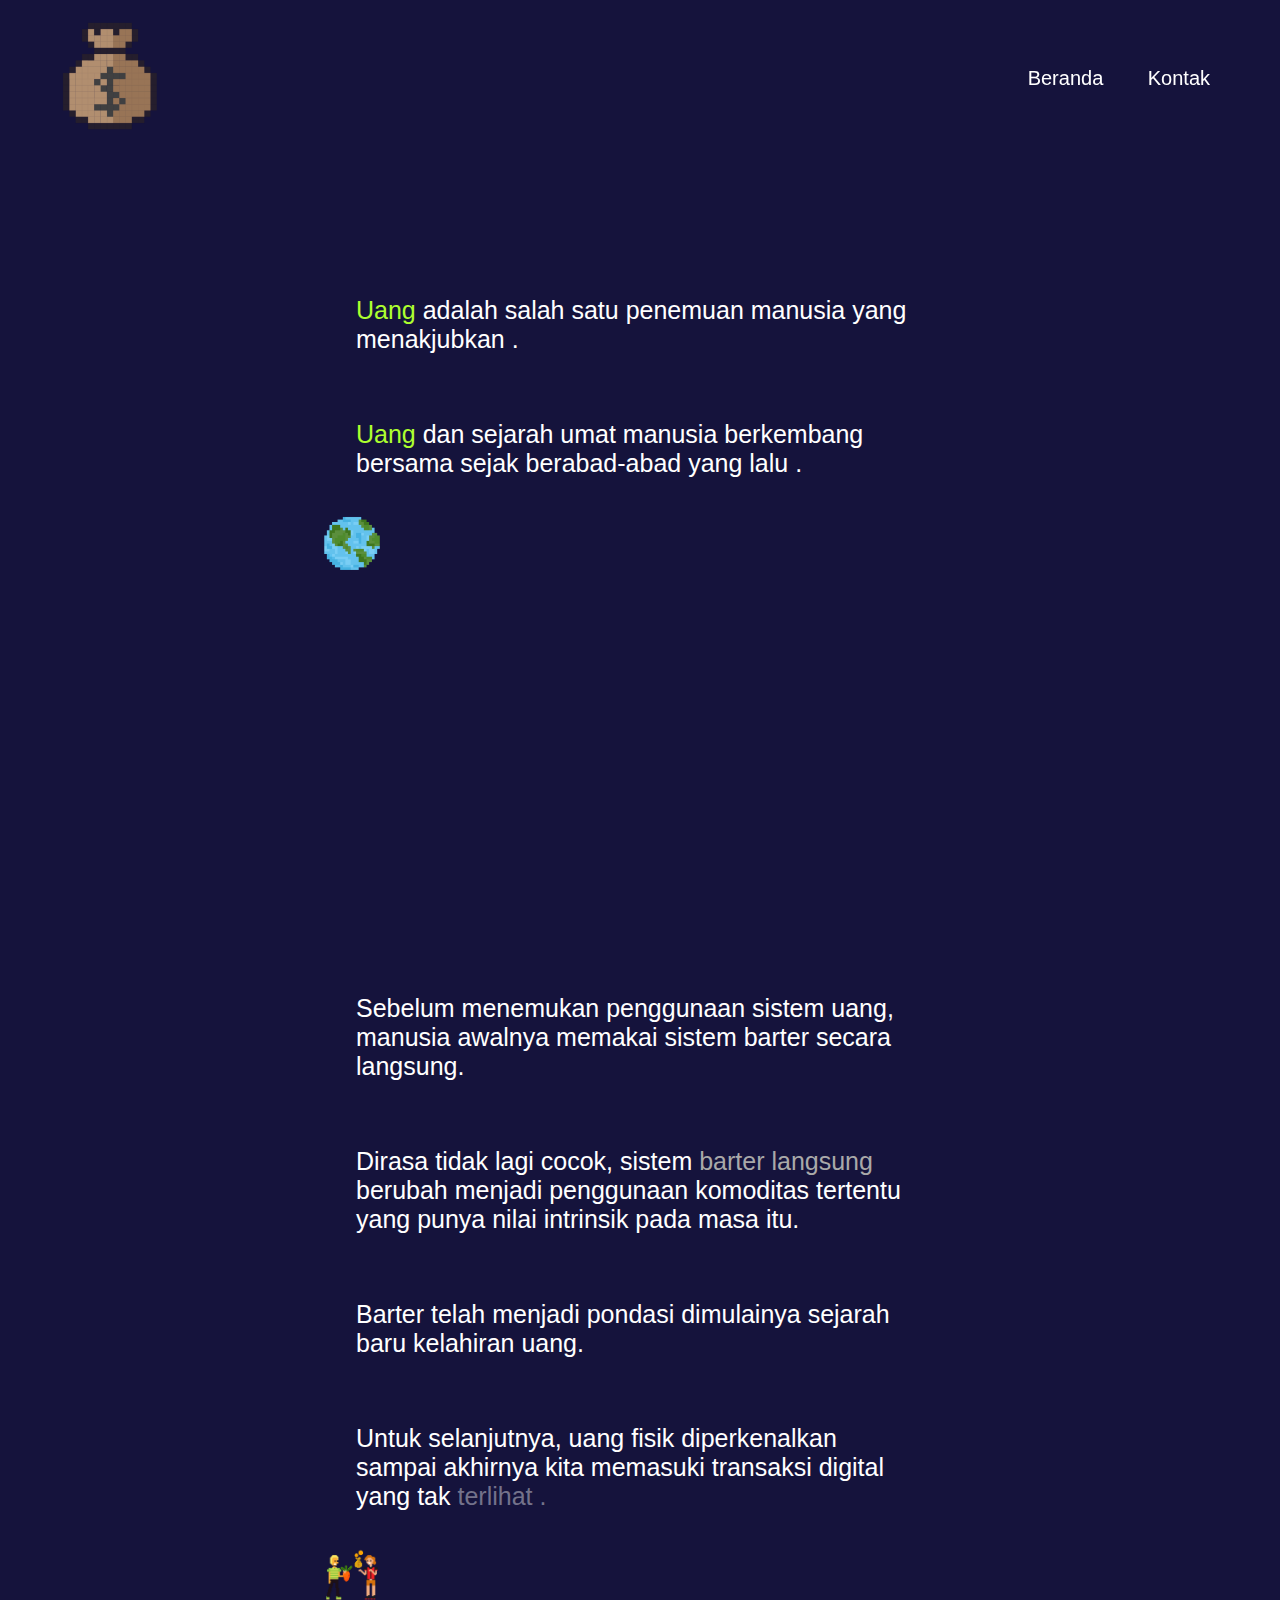
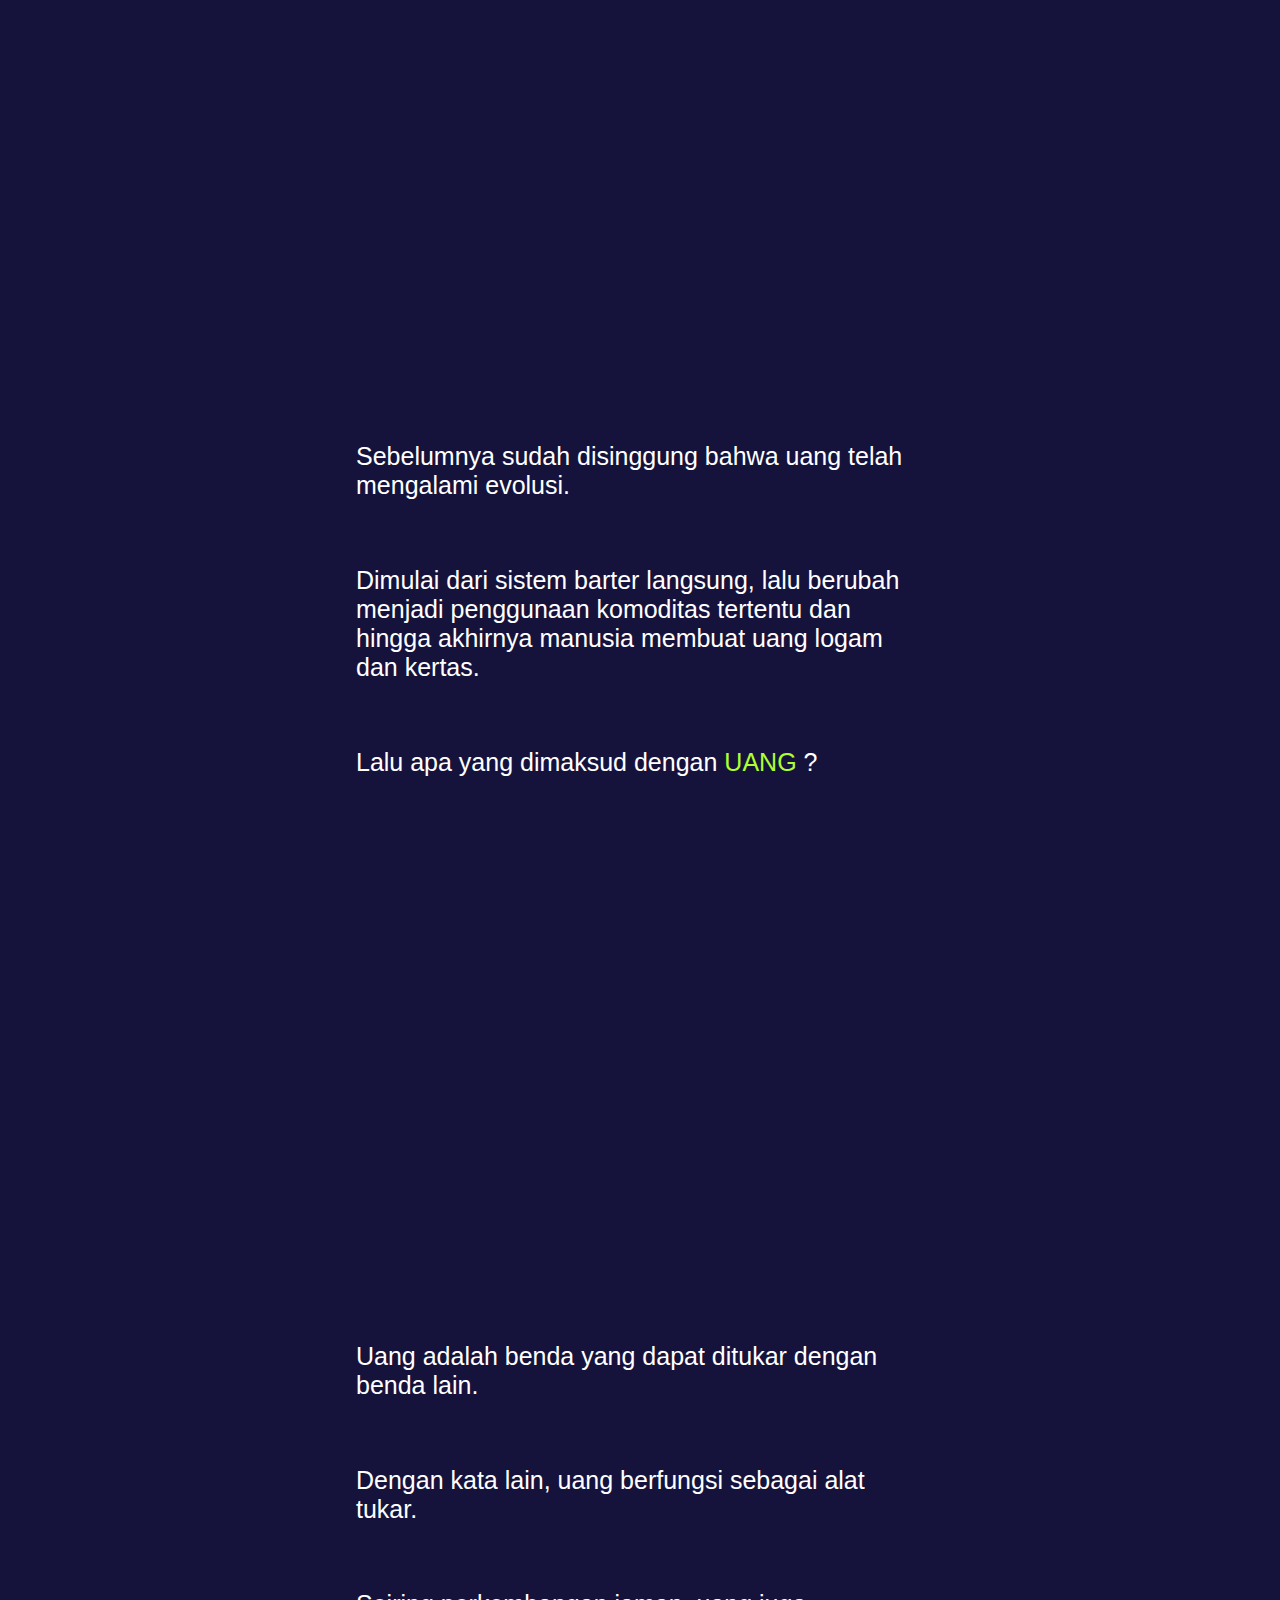
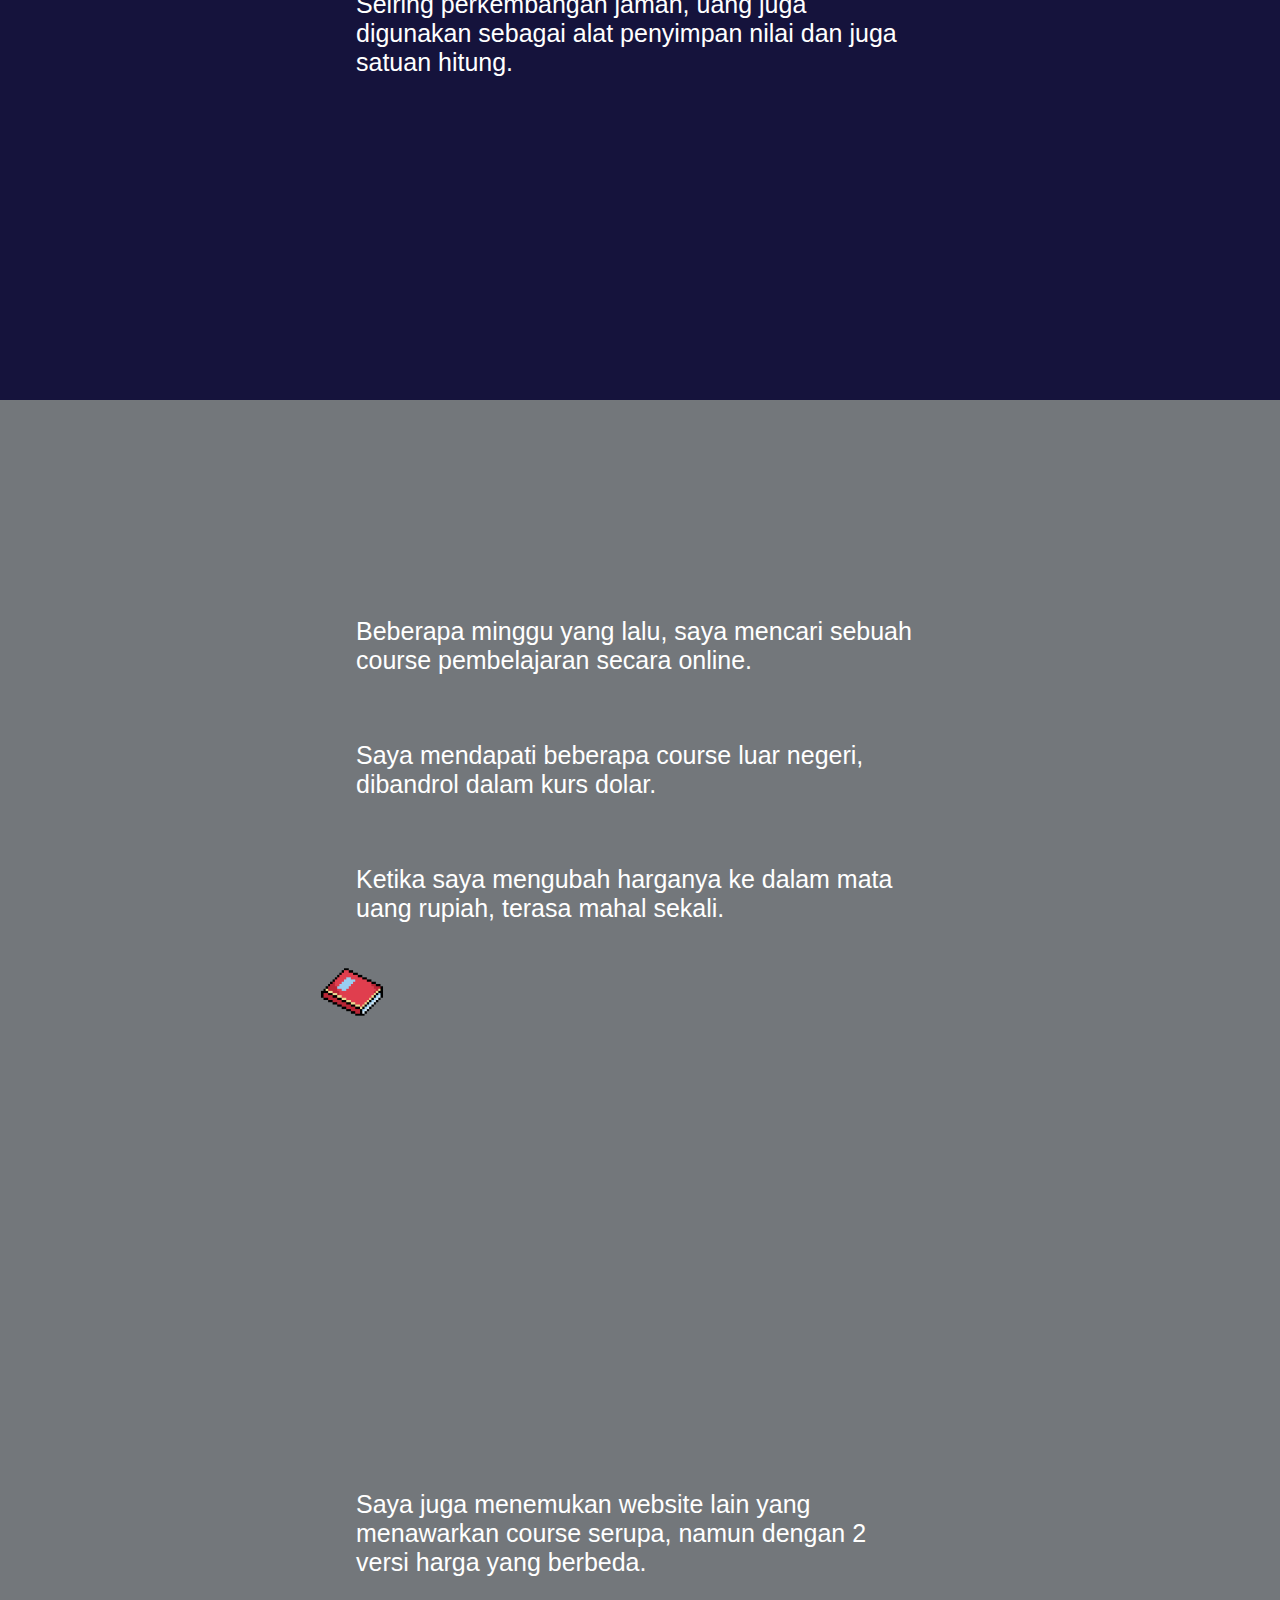
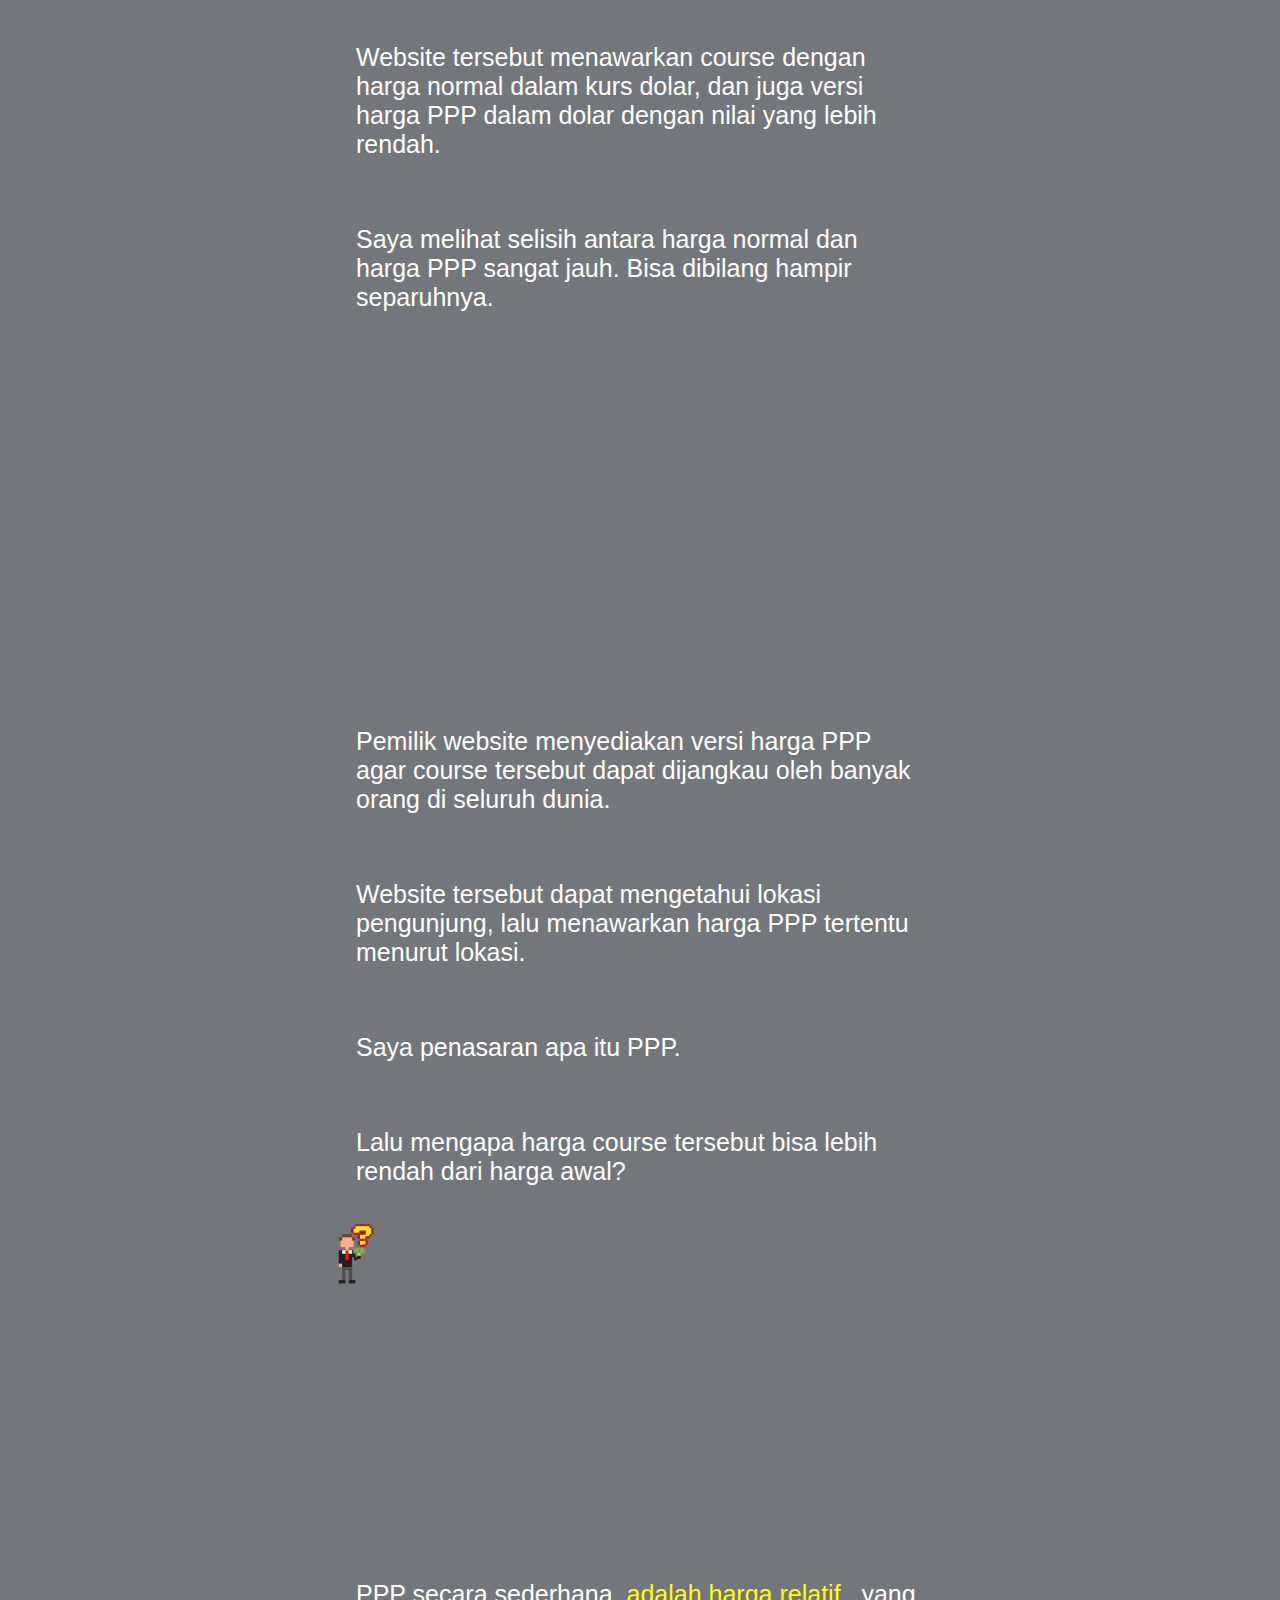
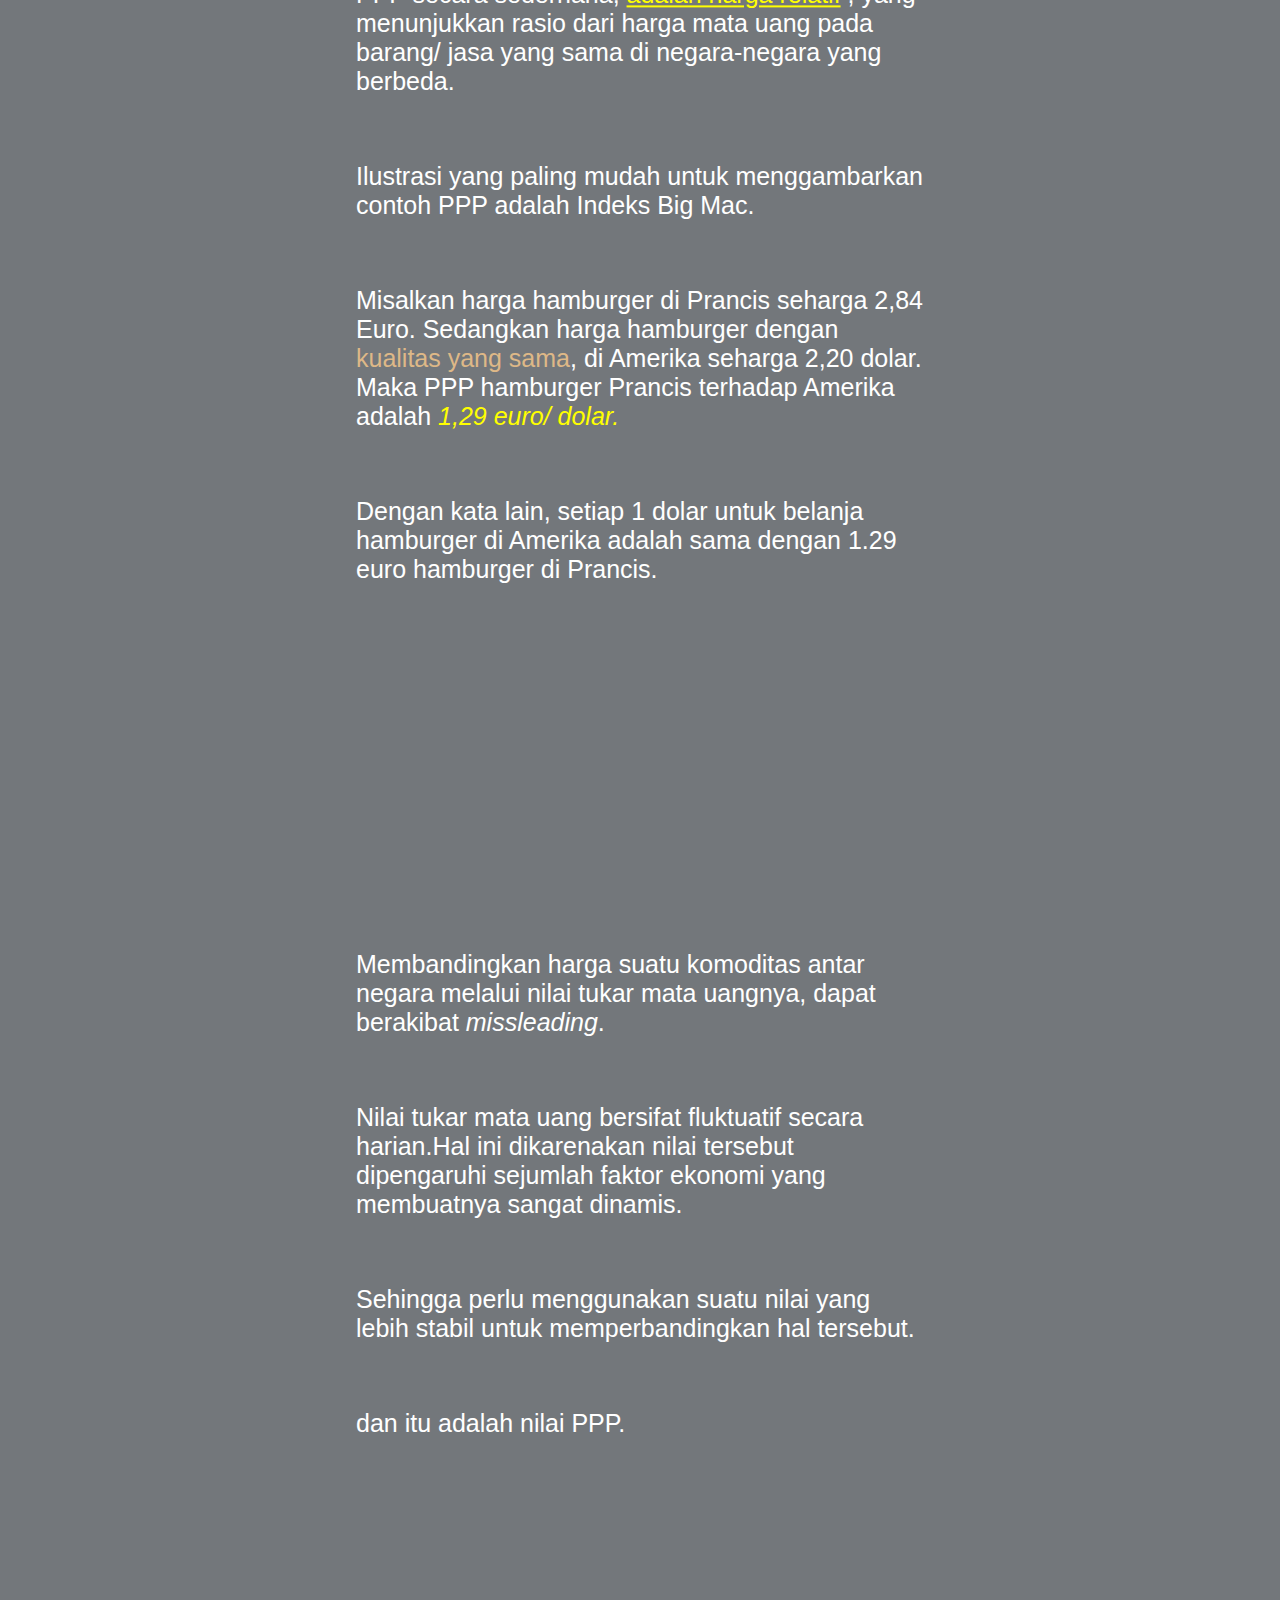
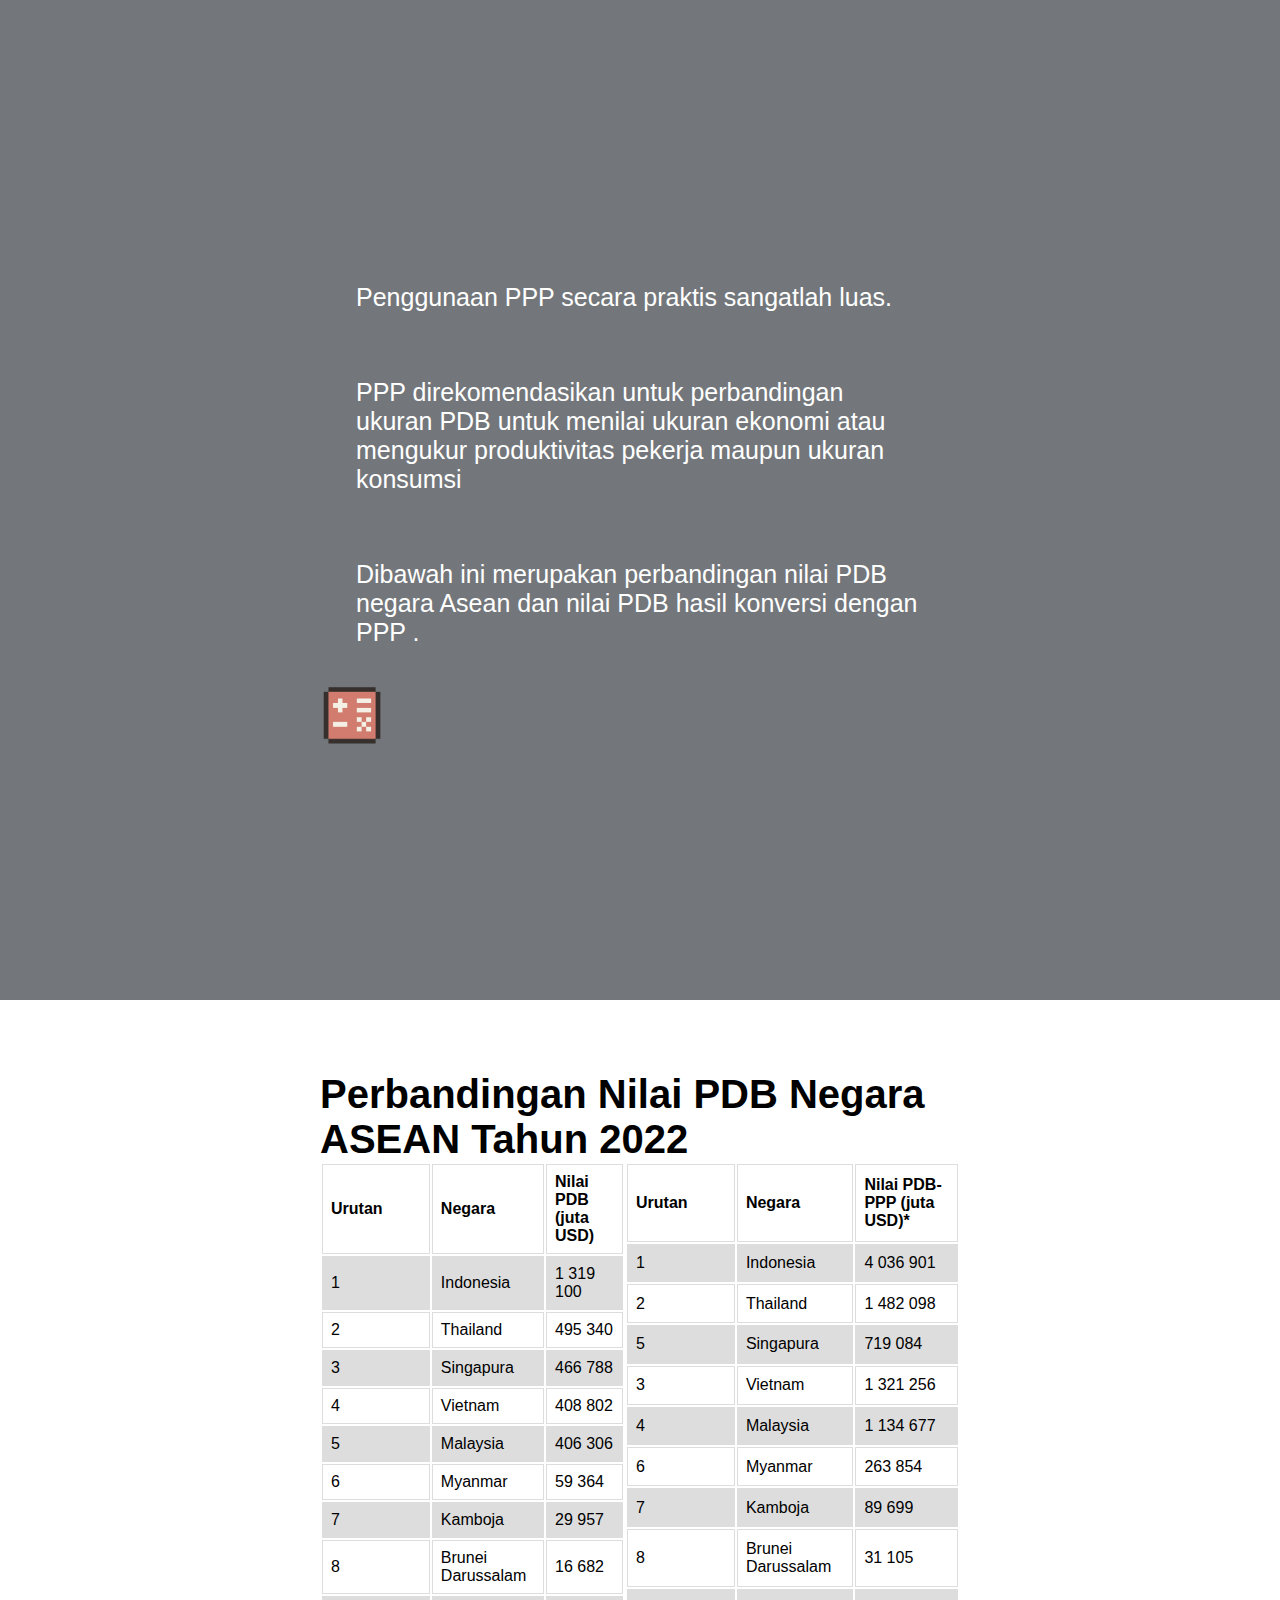
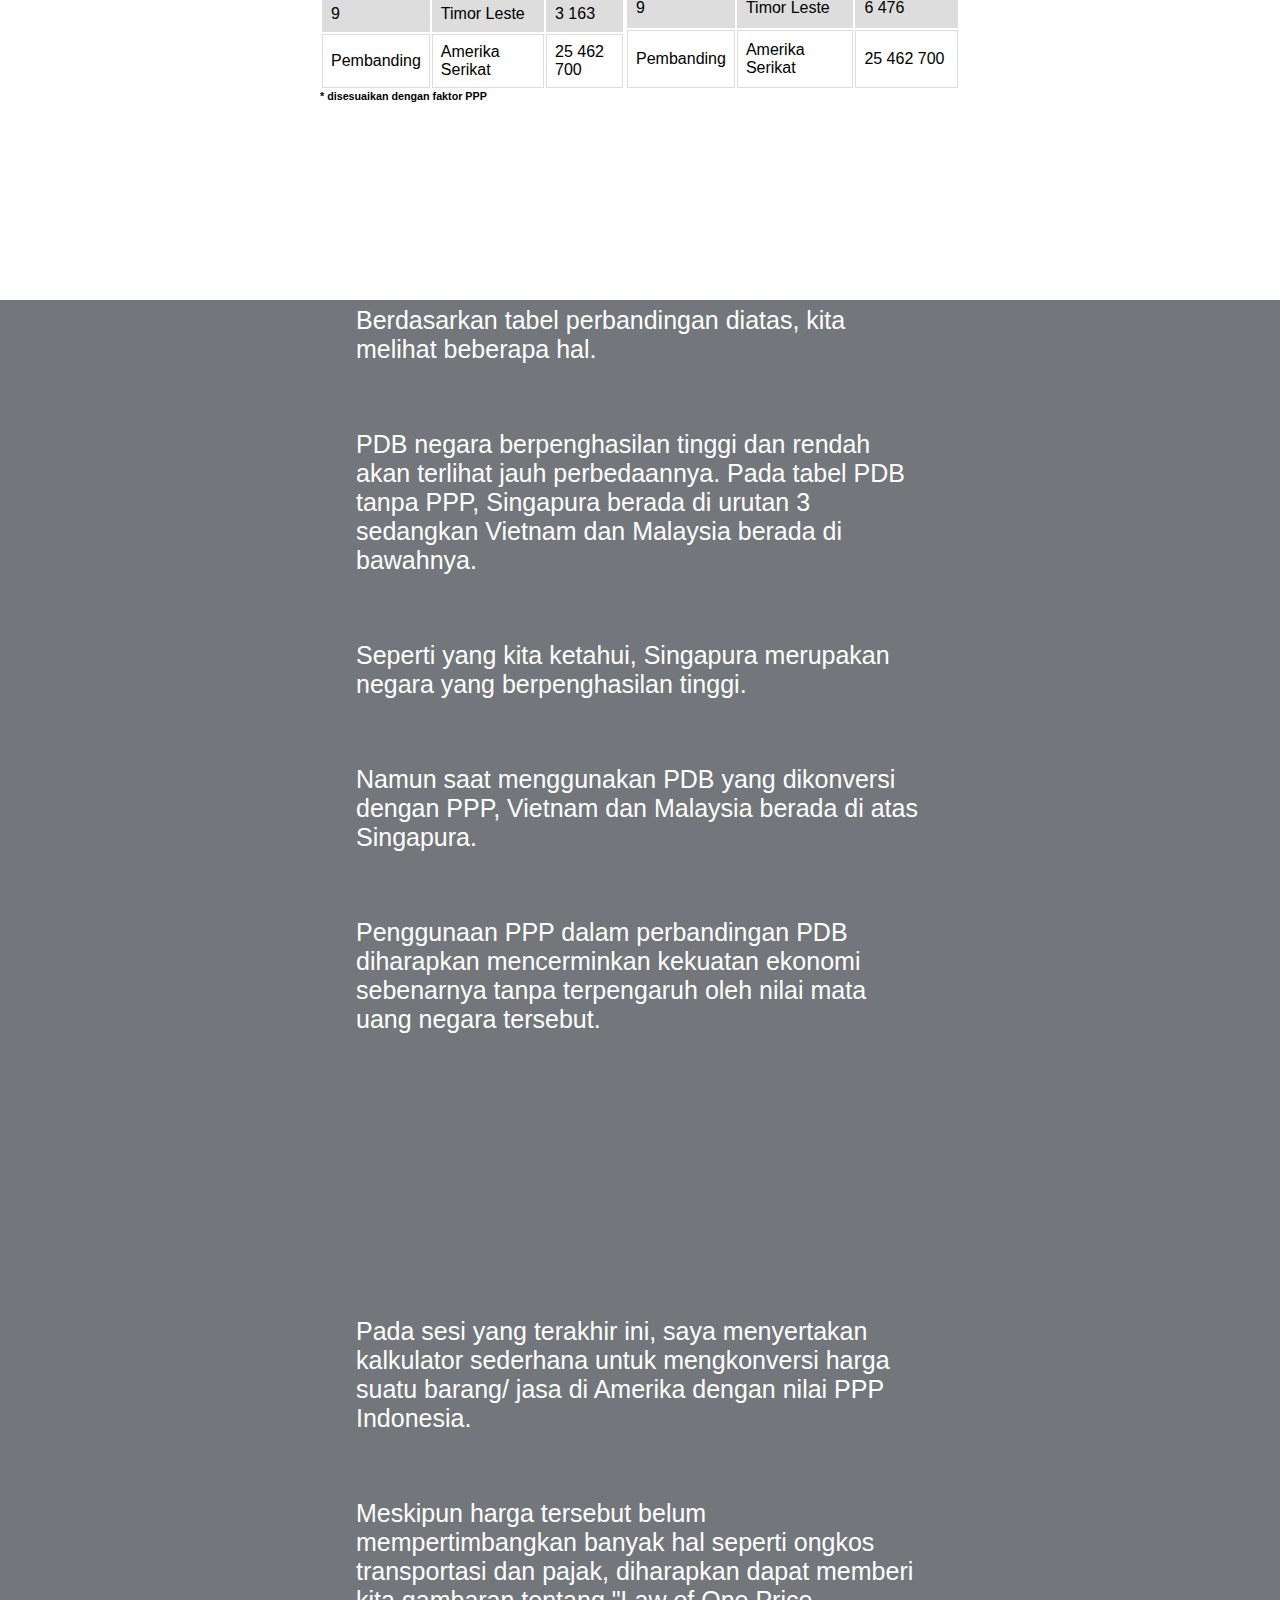
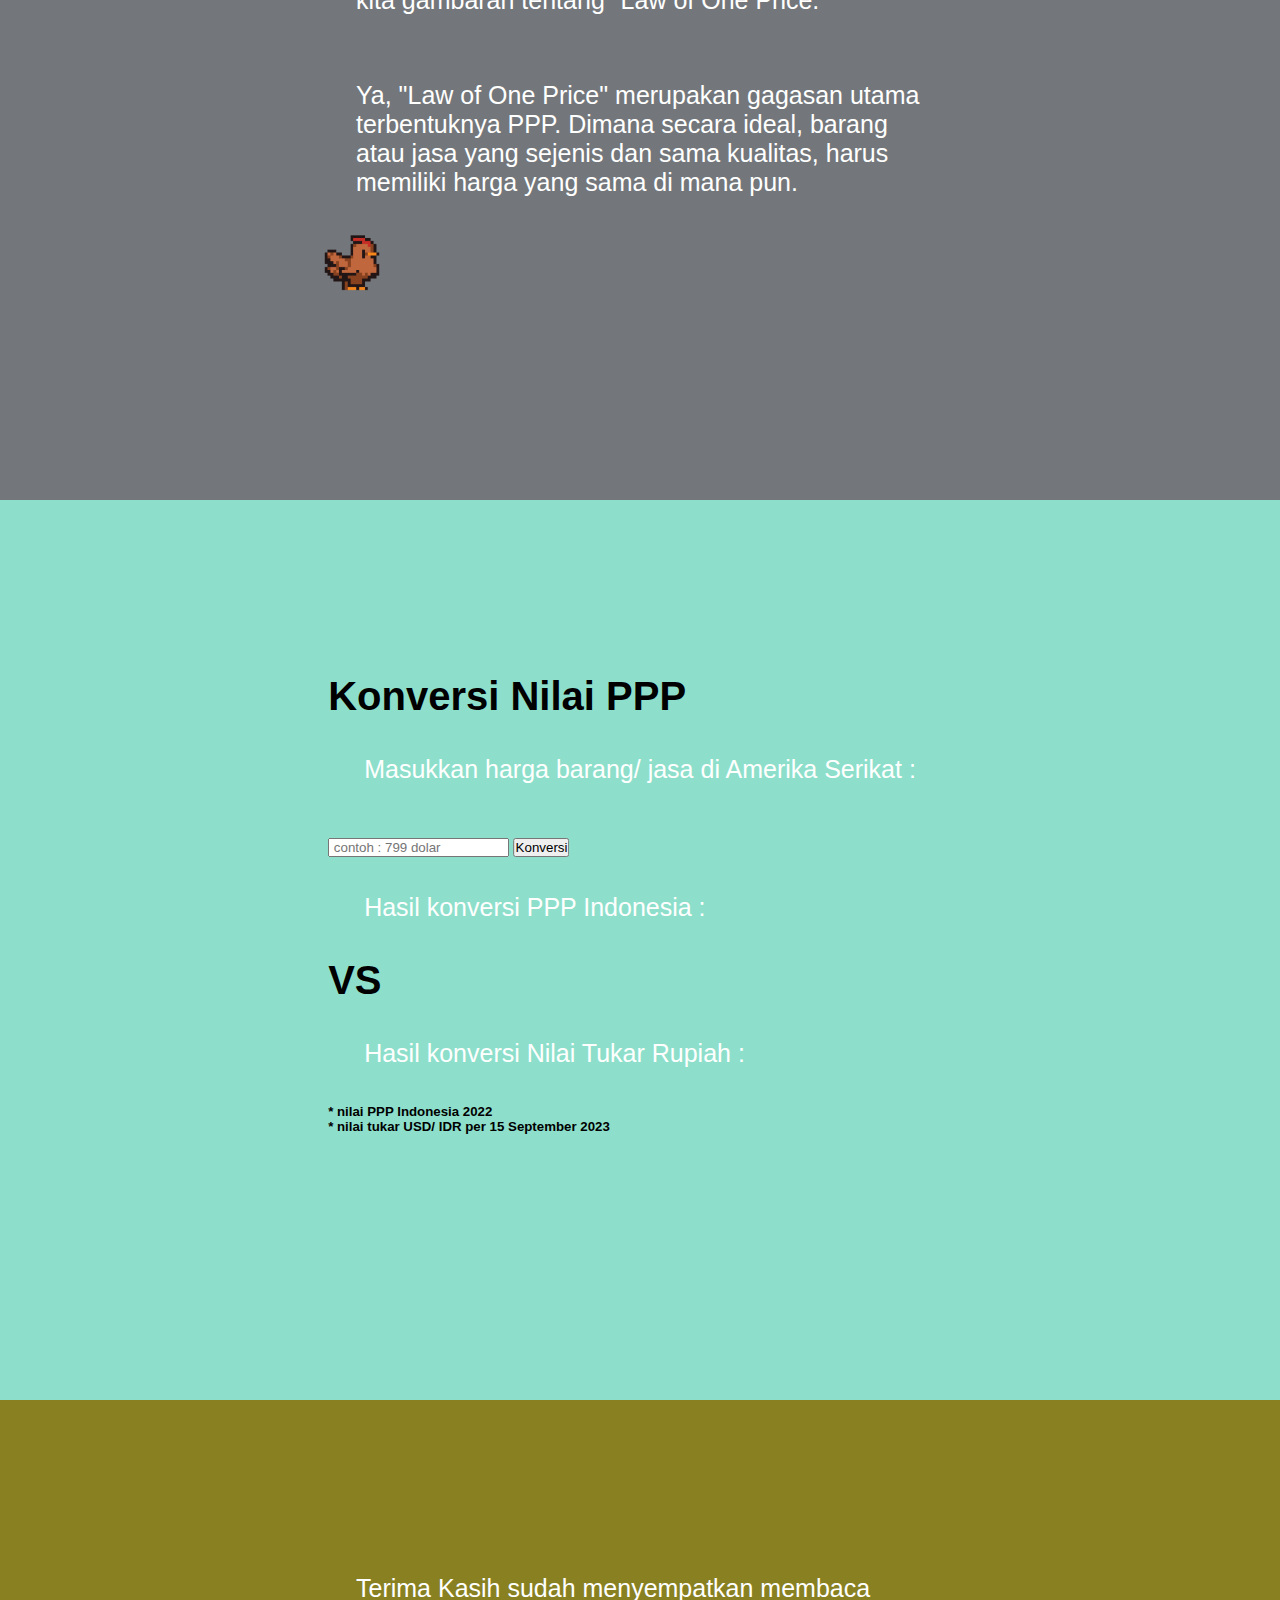
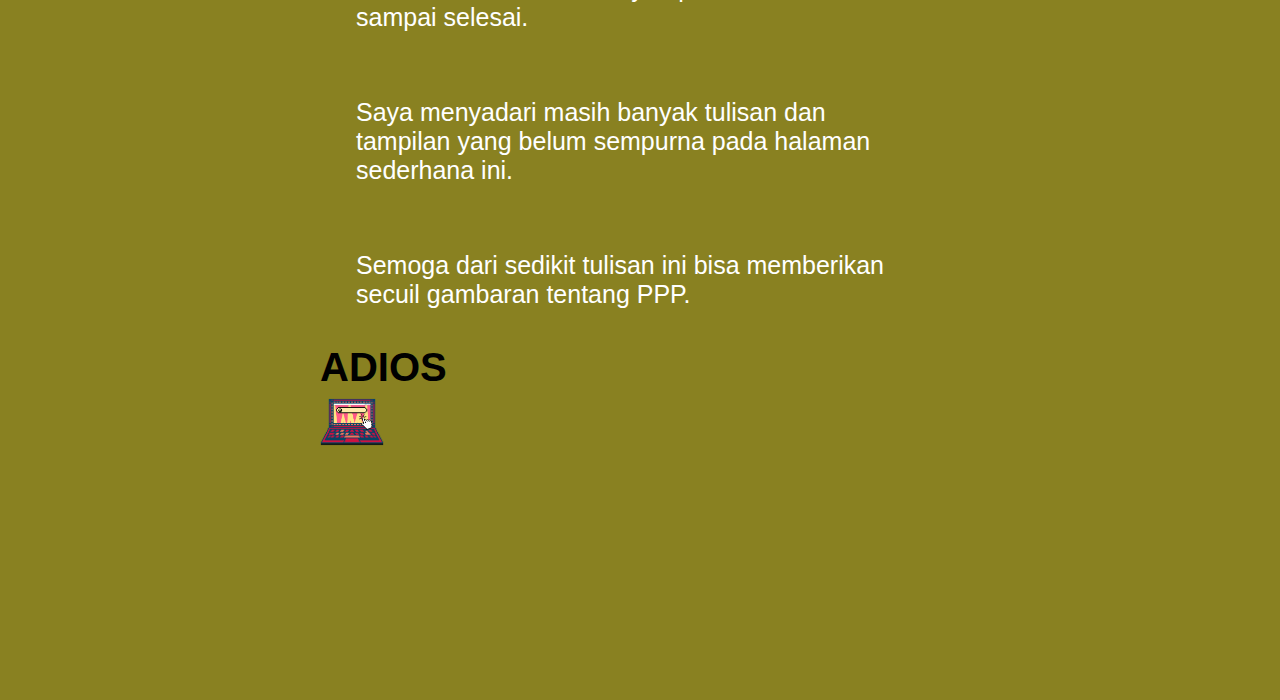
<file: index.html>
<!DOCTYPE html>
<html lang="en">
    <script src="fungsi.js"></script>

<head>
    <meta charset="UTF-8">
    <title>Mari mengenal PPP</title>
    <link rel="stylesheet" href="style.css">
</head>

<body>

    <section id="begin">
        <header>
            <a href="#"><img src="images/duit.png" alt="" width="30%"></a>
            <ul id="menu">
                <li><a href="#begin">Beranda</a></li>
                <li><a href="kontak.html">Kontak</a></li>
            </ul>
        </header>
        <article>
            <p><span style="color: greenyellow;">Uang</span> adalah salah satu penemuan manusia yang menakjubkan .</p>
            <p><span style="color: greenyellow;">Uang</span> dan sejarah umat manusia berkembang bersama sejak berabad-abad yang lalu .</p>
            <img src="images/bumi.png" width="10%" alt="">
        </article>
         
    </section>

    <section id="begin2">
        <article>
            <p>Sebelum menemukan penggunaan sistem uang, manusia awalnya memakai sistem barter secara langsung.</p>
            <p>Dirasa tidak lagi cocok, sistem <span style="color: darkgray;"> barter langsung </span>berubah menjadi penggunaan komoditas tertentu yang punya nilai intrinsik pada masa itu.</p>
            <p>Barter telah menjadi pondasi dimulainya sejarah baru kelahiran uang.</p>
            <p>Untuk selanjutnya, uang fisik diperkenalkan sampai akhirnya kita memasuki transaksi digital yang tak <span style="color: rgba(255, 255, 255, 0.413); size: 70px;">terlihat .</span></p>
            <img src="images/barter.png" width="10%" alt="">
        </article>
    
    </section>

    <section id="begin3">
        <article>
            <p>Sebelumnya sudah disinggung bahwa uang telah mengalami evolusi.</p>
            <p>Dimulai dari sistem barter langsung, lalu berubah menjadi penggunaan komoditas tertentu dan hingga akhirnya manusia membuat uang logam dan kertas.</p>
            <p>Lalu apa yang dimaksud dengan <span style="color: greenyellow">UANG</span> ?</p>
        </article>  
    </section>

    <section id="begin4">
        <article>
            <p>Uang adalah benda yang dapat ditukar dengan benda lain.</p>
            <p>Dengan kata lain, uang berfungsi sebagai alat tukar.</p>
            <p>Seiring perkembangan jaman, uang juga digunakan sebagai alat penyimpan nilai dan juga satuan hitung.</p>
        </article>
    </section>

    <section id="begin5">
        <article>
            <p>Beberapa minggu yang lalu, saya mencari sebuah course pembelajaran secara online.</p>
            <p>Saya mendapati beberapa course luar negeri, dibandrol dalam kurs dolar.</p>
            <p>Ketika saya mengubah harganya ke dalam mata uang rupiah, terasa mahal sekali.</p>
            <img src="images/buku.png" width="10%" alt="">
        </article>
    </section>

    <section id="begin6">
        <article>
            <p>Saya juga menemukan website lain yang menawarkan course serupa, namun dengan 2 versi harga yang berbeda.</p>
            <p>Website tersebut menawarkan course dengan harga normal dalam kurs dolar, dan juga  versi harga PPP dalam dolar dengan nilai yang lebih rendah.</p>
            <p>Saya melihat selisih antara harga normal dan harga PPP sangat jauh. Bisa dibilang hampir separuhnya.</p>
        </article>
    </section>

    <section id="begin7">
        <article>
            <p>Pemilik website menyediakan versi harga PPP agar course tersebut dapat dijangkau oleh banyak orang di seluruh dunia.</p>
            <p>Website tersebut dapat mengetahui lokasi pengunjung, lalu menawarkan harga PPP tertentu menurut lokasi.</p>
            <p>Saya penasaran apa itu PPP.</p>
            <p>Lalu mengapa harga course tersebut bisa lebih rendah dari harga awal? </p>
            <img src="images/nanya.png" width="10%" alt="">
        </article>
    </section>

    <section id="begin8">
        <article>
            <p>PPP secara sederhana, <span style="text-decoration: underline; color: yellow; ">adalah harga relatif</span> , 
                yang menunjukkan rasio dari harga mata uang pada barang/ jasa
                yang sama di negara-negara yang berbeda.
            </p>
            <p>Ilustrasi yang paling mudah untuk menggambarkan contoh PPP adalah Indeks Big Mac.</p>
            <p>Misalkan harga hamburger di Prancis seharga 2,84 Euro. Sedangkan harga hamburger dengan <span style="color: burlywood;">kualitas yang sama</span>, di Amerika seharga 2,20 dolar. 
                Maka PPP hamburger Prancis terhadap Amerika adalah <span style="font-style: oblique; color: yellow; "> 1,29 euro/ dolar.</span>
            </p>
            <p>Dengan kata lain, setiap 1 dolar untuk belanja hamburger di Amerika adalah sama dengan 1.29 euro hamburger di Prancis.</p>
        </article>
    </section>

    <section id="begin9">
        <article>
            <p>Membandingkan harga suatu komoditas antar negara melalui nilai tukar mata uangnya, dapat berakibat <span style="font-style: italic;" >missleading</span>.</p>
            <p>Nilai tukar mata uang bersifat fluktuatif secara harian.Hal ini dikarenakan nilai tersebut dipengaruhi sejumlah faktor ekonomi yang membuatnya sangat dinamis.</p>
            <p>Sehingga perlu menggunakan suatu nilai yang lebih stabil untuk memperbandingkan hal tersebut. </p>
            <p>dan itu adalah nilai PPP.</p>

        </article>
    </section>
    <section id="begin10">
        <article>
        <p>Penggunaan PPP secara praktis sangatlah luas.</p>
        <p>PPP direkomendasikan untuk perbandingan ukuran PDB untuk menilai ukuran ekonomi atau mengukur produktivitas pekerja maupun ukuran konsumsi </p>
        <p>Dibawah ini merupakan perbandingan nilai PDB negara Asean dan nilai PDB hasil konversi dengan PPP .</p>
        <img src="images/hitung.png" width="10%" alt="">
    </article>
    </section>
    <section id="tabel">
        <article>
            <h1>Perbandingan Nilai PDB Negara ASEAN Tahun 2022</h1>
            <div id="tabelppp">
            <table class="tab1">
                <tr>
                <th>Urutan</th>
                <th>Negara</th>
                <th>Nilai PDB (juta USD)</th>
                </tr>
                <tr>
                    <td>1</td>
                    <td>Indonesia</td>
                    <td>1 319 100</td>
                </tr>
                <tr>
                    <td>2</td>
                    <td>Thailand</td>
                    <td>495 340</td>
                </tr>
                <tr>
                    <td>3</td>
                    <td>Singapura</td>
                    <td>466 788</td>
                </tr>
                <tr>
                    <td>4</td>
                    <td>Vietnam</td>
                    <td>408 802</td>
                </tr>
                <tr>
                    <td>5</td>
                    <td>Malaysia</td>
                    <td>406 306</td>
                </tr>
                <tr>
                    <td>6</td>
                    <td>Myanmar</td>
                    <td>59 364</td>
                </tr>
                <tr>
                    <td>7</td>
                    <td>Kamboja</td>
                    <td>29 957</td>
                </tr>
                <tr>
                    <td>8</td>
                    <td>Brunei Darussalam</td>
                    <td>16 682</td>
                </tr>
                <tr>
                    <td>9</td>
                    <td>Timor Leste</td>
                    <td>3 163</td>
                </tr>
                <tr>
                    <td>Pembanding</td>
                    <td>Amerika Serikat</td>
                    <td>25 462 700</td>
                </tr>
            </table>
            <table class="tab2">
                <tr>
                <th>Urutan</th>
                <th>Negara</th>
                <th>Nilai PDB-PPP (juta USD)*</th>
                </tr>
                <tr>
                    <td>1</td>
                    <td>Indonesia</td>
                    <td>4 036 901</td>
                </tr>
                <tr>
                    <td>2</td>
                    <td>Thailand</td>
                    <td>1 482 098</td>
                </tr>
                <tr>
                    <td>5</td>
                    <td>Singapura</td>
                    <td>719 084</td>
                </tr>
                <tr>
                    <td>3</td>
                    <td>Vietnam</td>
                    <td>1 321 256</td>
                </tr>
                <tr>
                    <td>4</td>
                    <td>Malaysia</td>
                    <td>1 134 677</td>
                </tr>
                <tr>
                    <td>6</td>
                    <td>Myanmar</td>
                    <td>263 854</td>
                </tr>
                <tr>
                    <td>7</td>
                    <td>Kamboja</td>
                    <td>89 699</td>
                </tr>
                <tr>
                    <td>8</td>
                    <td>Brunei Darussalam</td>
                    <td>31 105</td>
                </tr>
                <tr>
                    <td>9</td>
                    <td>Timor Leste</td>
                    <td>6 476</td>
                </tr>
                <tr>
                    <td>Pembanding</td>
                    <td>Amerika Serikat</td>
                    <td>25 462 700</td>
                </tr>

            </table>
        </div>
        <h6>* disesuaikan dengan faktor PPP</h5>
        </article>
    </section>

    <section id="begin11">
        <article>
            <p>Berdasarkan tabel perbandingan diatas, kita melihat beberapa hal.</p>
            <p>PDB negara berpenghasilan tinggi dan rendah akan terlihat jauh perbedaannya. Pada tabel PDB tanpa PPP, Singapura berada di urutan 3 sedangkan Vietnam dan Malaysia berada di bawahnya.</p>
            <p>Seperti yang kita ketahui, Singapura merupakan negara yang berpenghasilan tinggi.</p>
            <p>Namun saat menggunakan PDB yang dikonversi dengan PPP, Vietnam dan Malaysia berada di atas Singapura.</p>
            <p>Penggunaan PPP dalam perbandingan PDB diharapkan mencerminkan kekuatan ekonomi sebenarnya tanpa terpengaruh oleh nilai mata uang negara tersebut.</p>
        </article>
    </section>

    <section id="begin12">
        <article>
            <p>Pada sesi yang terakhir ini, saya menyertakan kalkulator sederhana untuk mengkonversi harga suatu barang/ jasa di Amerika dengan nilai PPP Indonesia.</p>
            <p>Meskipun harga tersebut belum mempertimbangkan banyak hal seperti ongkos transportasi dan pajak, diharapkan dapat memberi kita gambaran tentang "Law of One Price.</p>
            <p>Ya, "Law of One Price" merupakan gagasan utama terbentuknya PPP. Dimana secara ideal, barang atau jasa yang sejenis dan sama kualitas, harus memiliki harga yang sama di mana pun.</p>
            <img src="images/ayam.png" width="10%" alt="">
        </article>
    </section>

    <section id="konversi">
        <article>
            <h1>Konversi Nilai PPP</h1>
            <p>Masukkan harga barang/ jasa di Amerika Serikat :</p>
            <br>
            <input placeholder=" contoh : 799 dolar" type="number" id="usdInput">
            <button onclick="konversippp()">Konversi</button>
            <p>Hasil konversi PPP Indonesia : <span id="hasilKonversi"></span></p>
            <h1>VS</h1>
            <p>Hasil konversi Nilai Tukar Rupiah : <span id="hasilXchange"></span> </p>
            <h5>* nilai PPP Indonesia 2022 </h5>
            <h5>* nilai tukar USD/ IDR per 15 September 2023</h5>
   
        </article>
    </section>

    <section id="penutup">
        <article>
            <p>Terima Kasih sudah menyempatkan membaca sampai selesai.</p>
            <p>Saya menyadari masih banyak tulisan dan tampilan yang belum sempurna pada halaman sederhana ini.</p>
            <p>Semoga dari sedikit tulisan ini bisa memberikan secuil gambaran tentang PPP.</p>
            <h1>ADIOS</h1>
            <img src="images/kompi.png" width="10%" alt="">
        </article>
    </section>
   
</body>

</html>
</file>
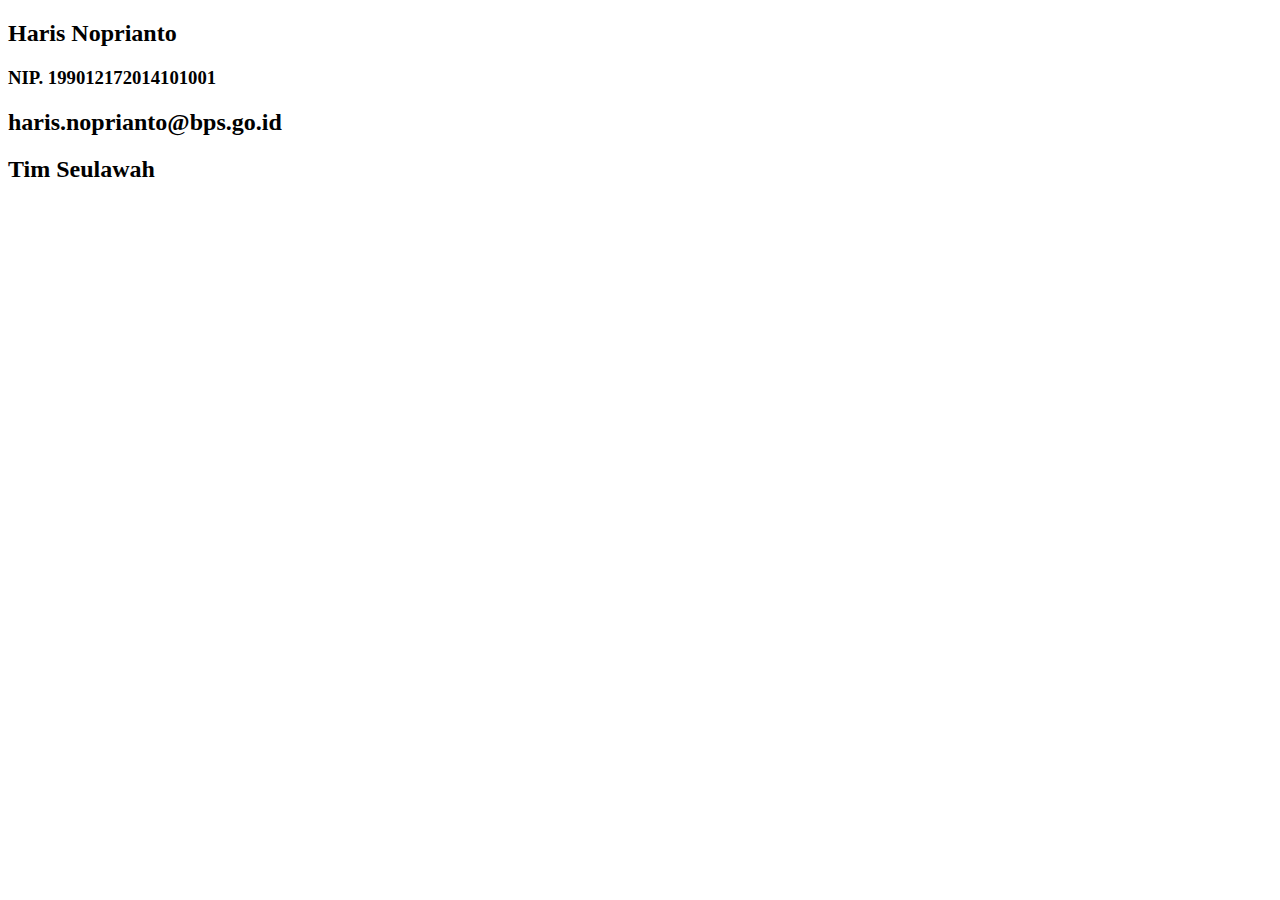
<file: kontak.html>
<!DOCTYPE html>
<html lang="en">
<head>
    <script src="style.css"></script>
    <meta charset="UTF-8">
    <meta name="viewport" content="width=device-width, initial-scale=1.0">
    <title>Kontak</title>
</head>
<body>
    <h2>Haris Noprianto</h2>
    <h3>NIP. 199012172014101001</h3>
    <h2>haris.noprianto@bps.go.id</h2>
    <h2>Tim Seulawah</h2>
</body>
</html>
</file>
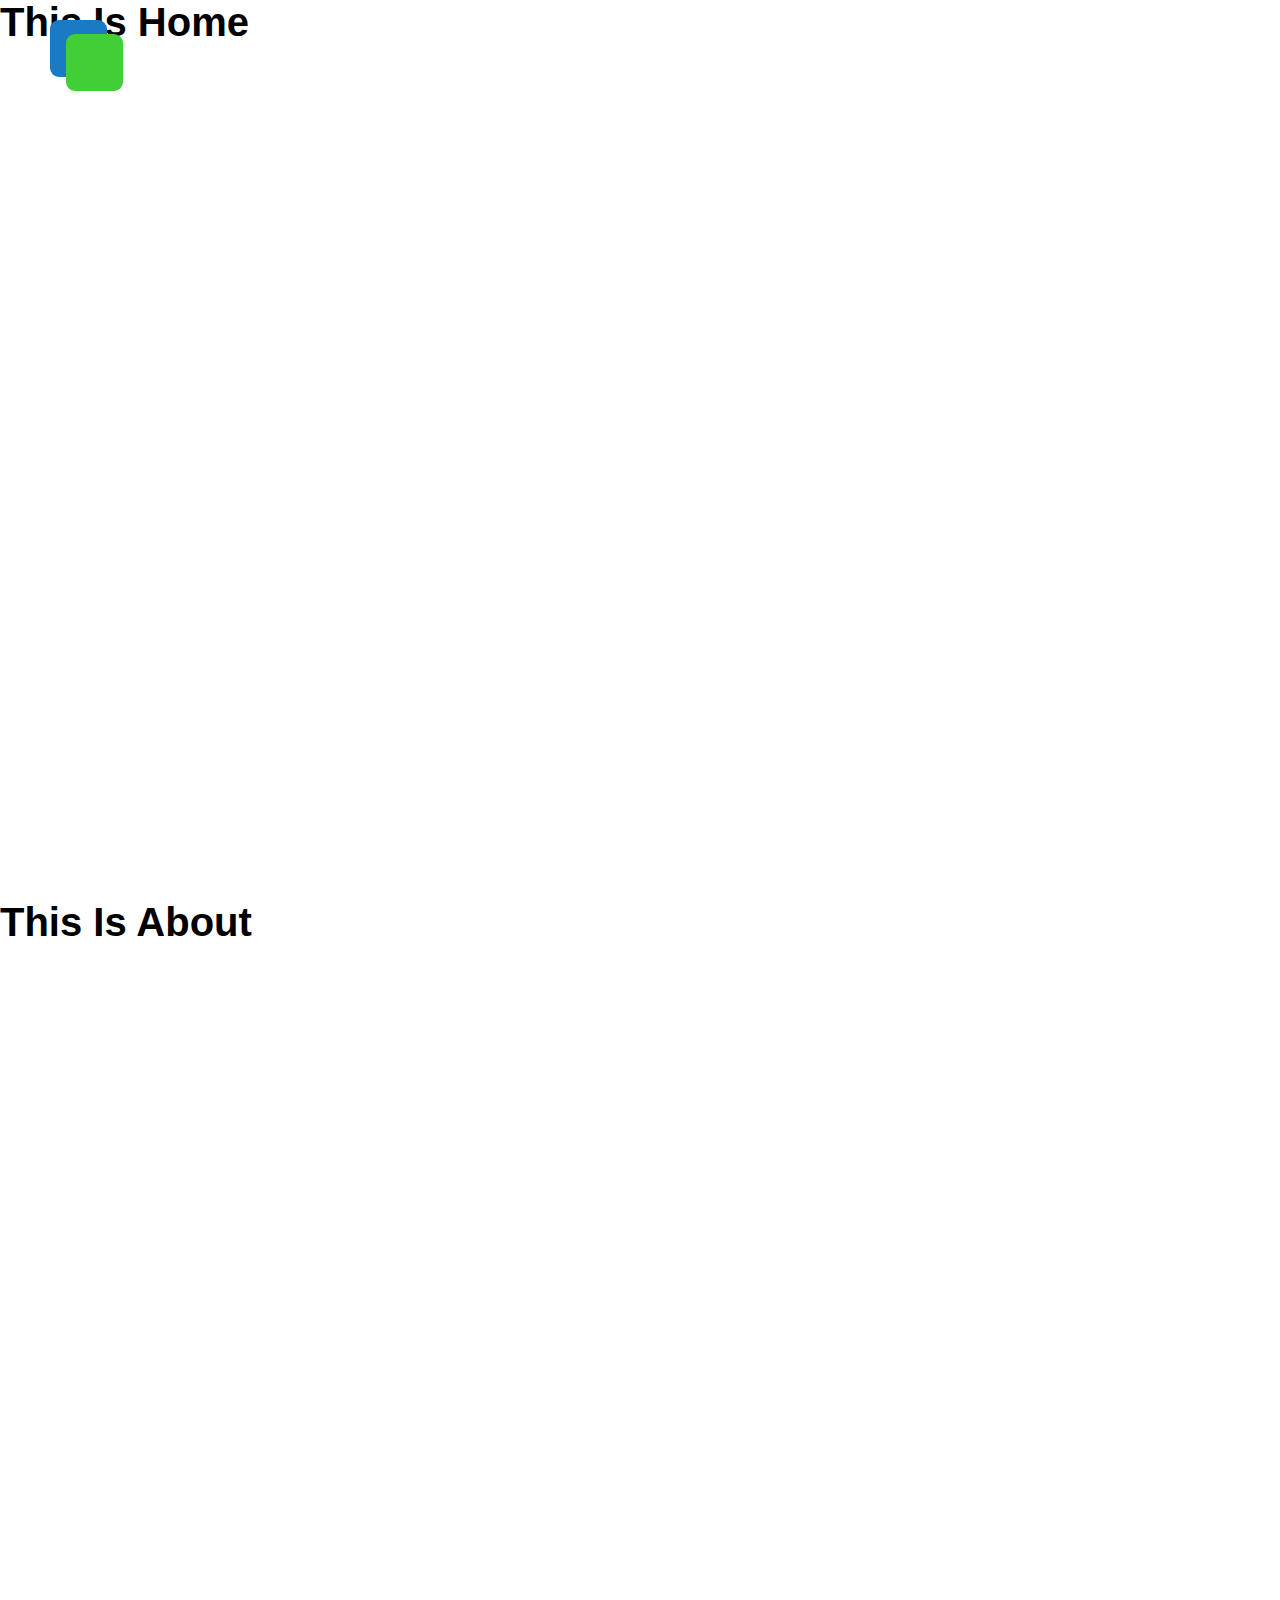
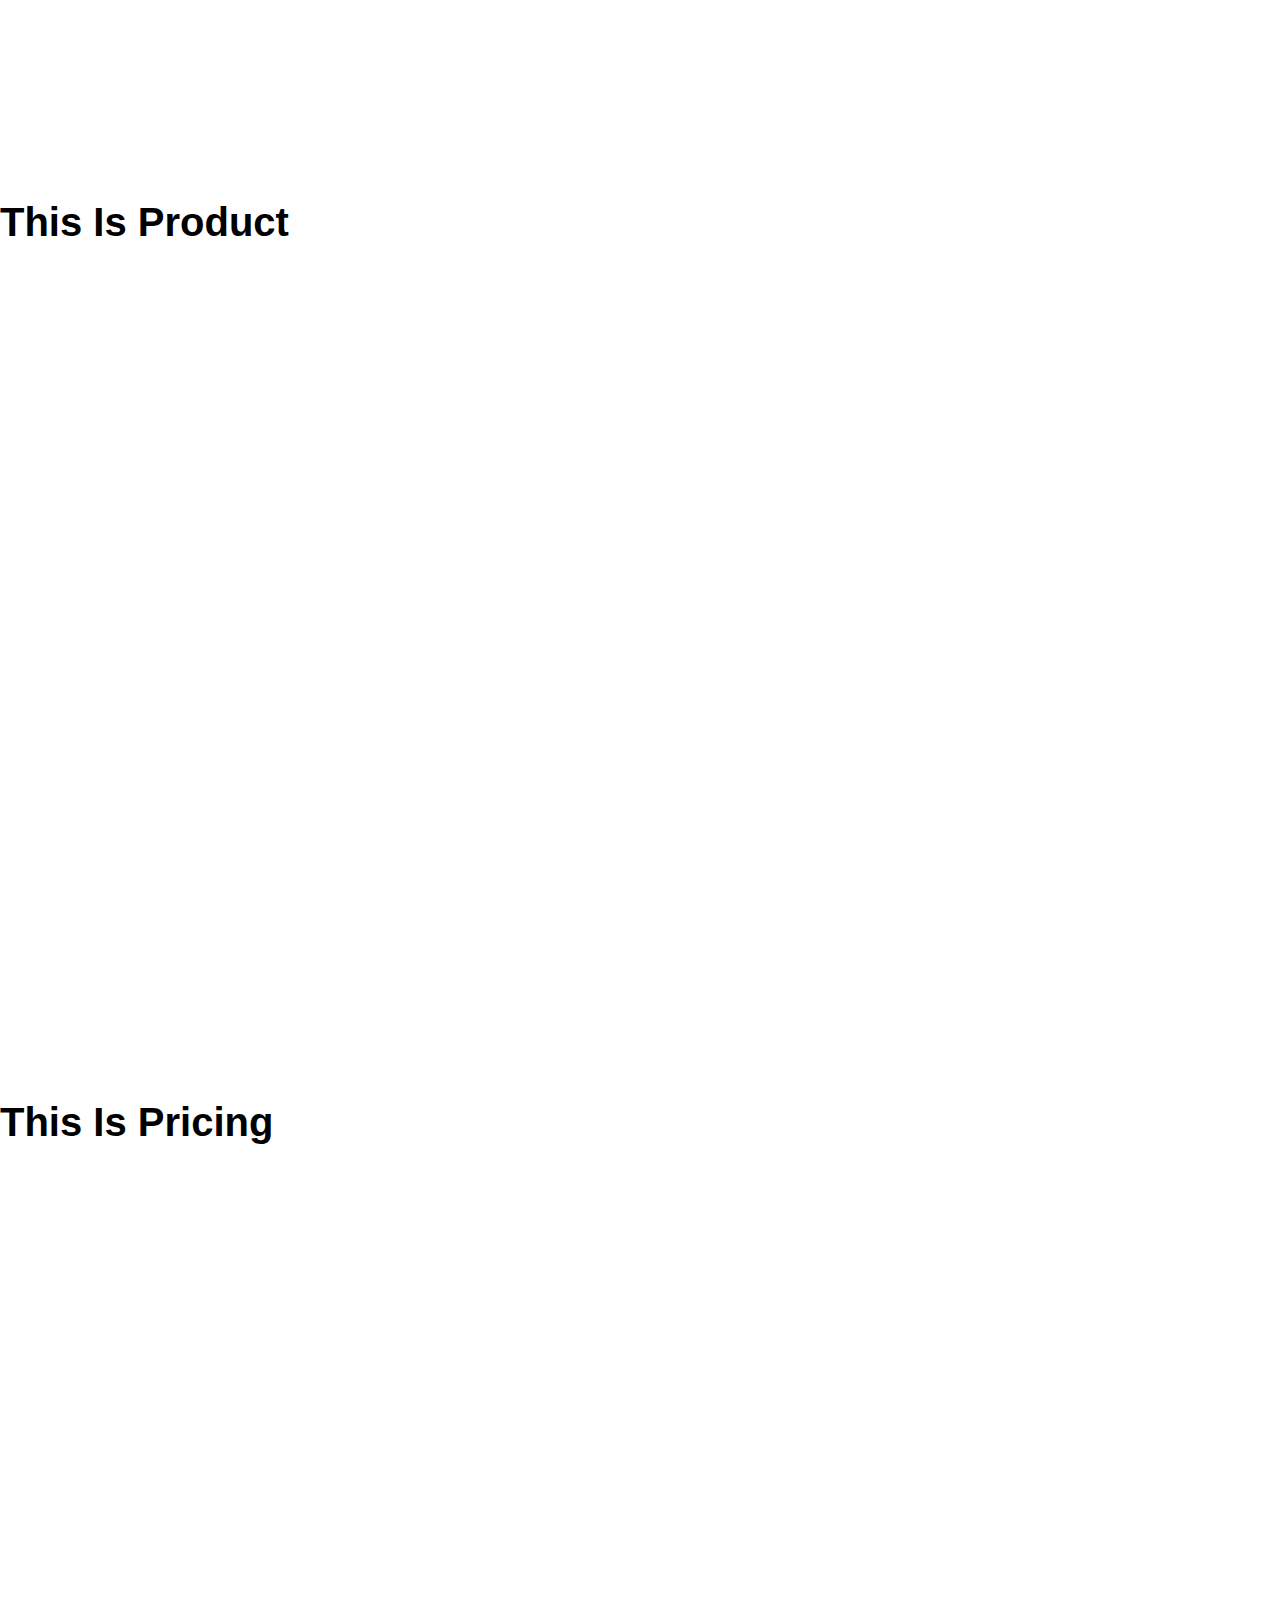
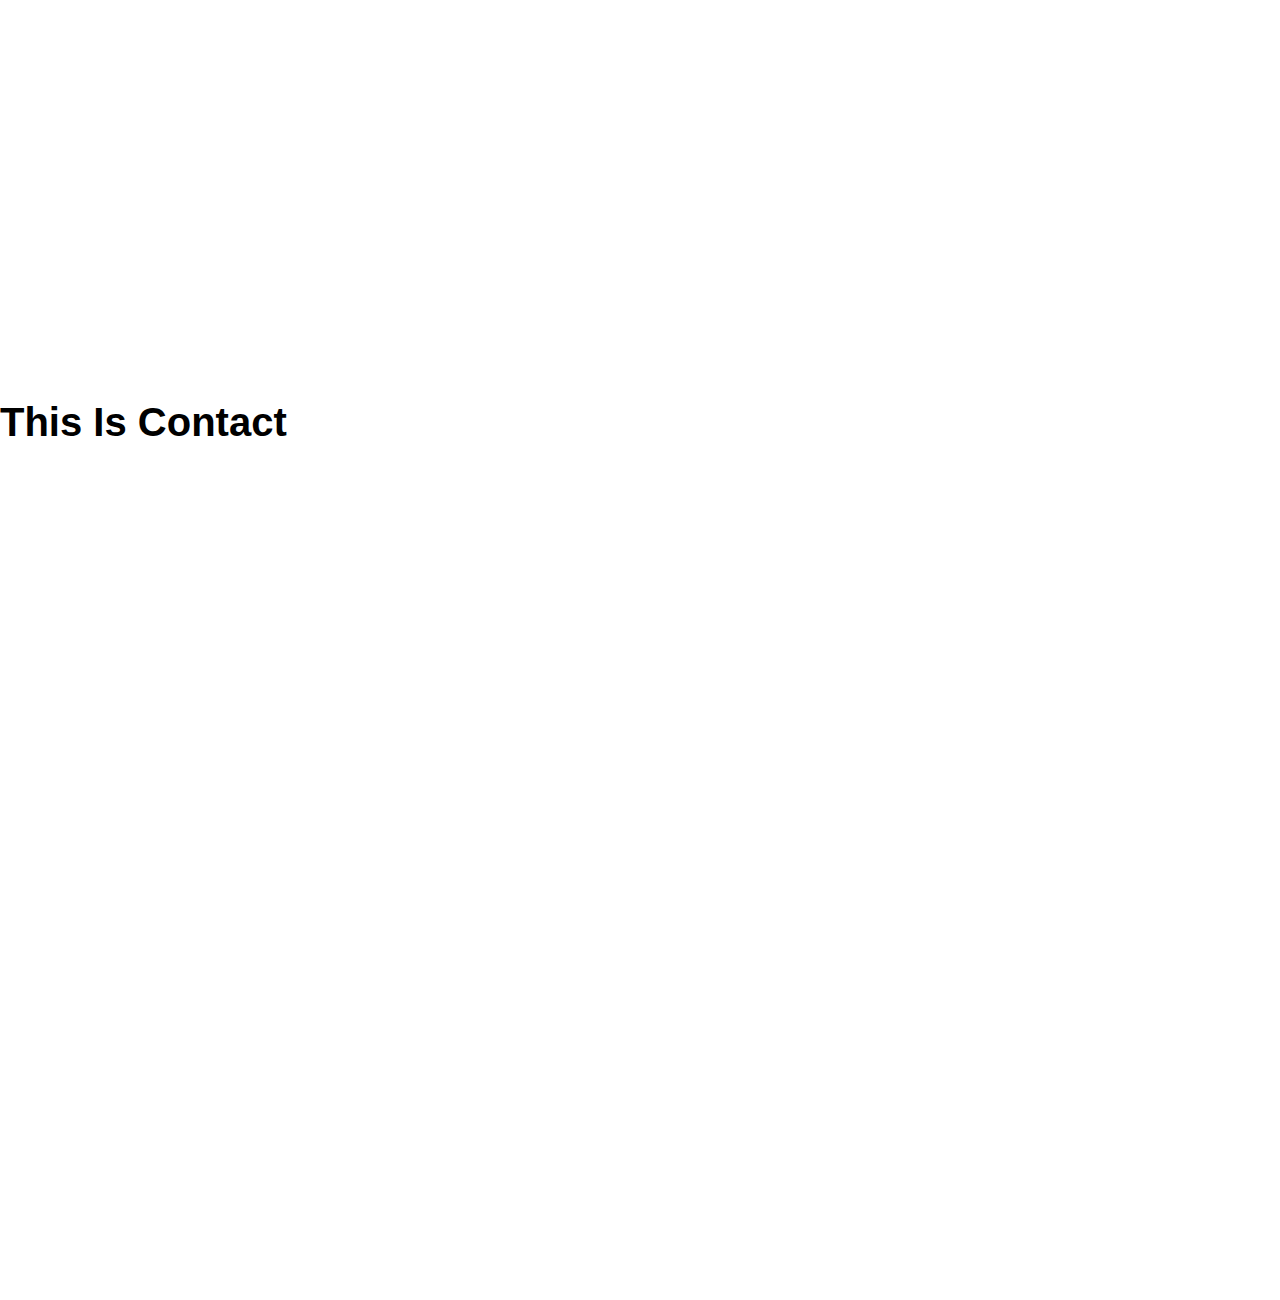
<file: onepagewebsite.html>
<!DOCTYPE html>
<html lang="en">

<head>
    <meta charset="UTF-8">
    <title>Fertilitas Indonesia</title>
    <link rel="stylesheet" href="style.css">
</head>

<body>

    <section id="home">
        <header>
            <a href="#"><img src="images/logo.png" alt=""></a>
            <ul id="menu">
                <li><a href="#home">Home</a></li>
                <li><a href="#contact">Contact</a></li>
            </ul>
        </header>
         <h1>This Is Home</h1>
    </section>
    <section id="about"><h1>This Is About</h1></section>
    <section id="product"><h1>This Is Product</h1></section>
    <section id="pricing"><h1>This Is Pricing</h1></section>
    <section id="contact"><h1>This Is Contact</h1></section>

</body>

</html>
</file>
<file: style.css>
*{
    margin: 0;
    padding: 0;
}

html{
    scroll-behavior: smooth;
}

body{
    font-size: 100%;
    font-family: sans-serif;
}

div, section, span, ul, li, a, header{
    box-sizing: border-box;
}

/*css reset*/

header{
    width: 100%;
    display: flex;
    justify-content: space-between;
    padding: 20px 50px;
    align-items: center;
    position: fixed;
    z-index: 999;
}

#menu li{
    list-style: none;
    display: inline-block;
    margin: 20px;
}

#menu li a{
    color: #fff;
    text-decoration: none;
    font-size: 20px;
}

section{
    width: 100%;
    float: left;
    height: 100vh;
    position: relative;
}

#begin, #begin2 ,#begin3 , #begin4{
   background-color: #15133C;
}

#begin5, #begin6, #begin7, #begin8, #begin9, #begin10, #begin11, #begin12{
     background-color: #73777B;
}

#penutup {
    background-color: #898121;
}
#konversi{
    background-color: #8DDFCB;
}

article{
    position: absolute;
    top: 50%;
    left: 50%;
    transform: translate(-50%, -60%);
    
    
}
article>#tabelapp{
    position: absolute;
    top: 30%;
    left: 20%;
    transform: translate(-30%, -20%);
    
    
}

p {
    margin: 6px;
    padding: 30px;
    font-size: 25px;
    color: #ffffff;
}

h1 {
    font-size: 40px;
}

// --- pengaturan tabel ---
table {
    font-family: arial, sans-serif;
    border-collapse: collapse;
    width: 50%;
  }

  td, th {
    border: 1px solid #dddddd;
    text-align: left;
    padding: 8px;
  }
  
  tr:nth-child(even) {
    background-color: #dddddd;
  }
 
#tabelppp {
    display: flex;
    flex-direction: row;
}
</file>
